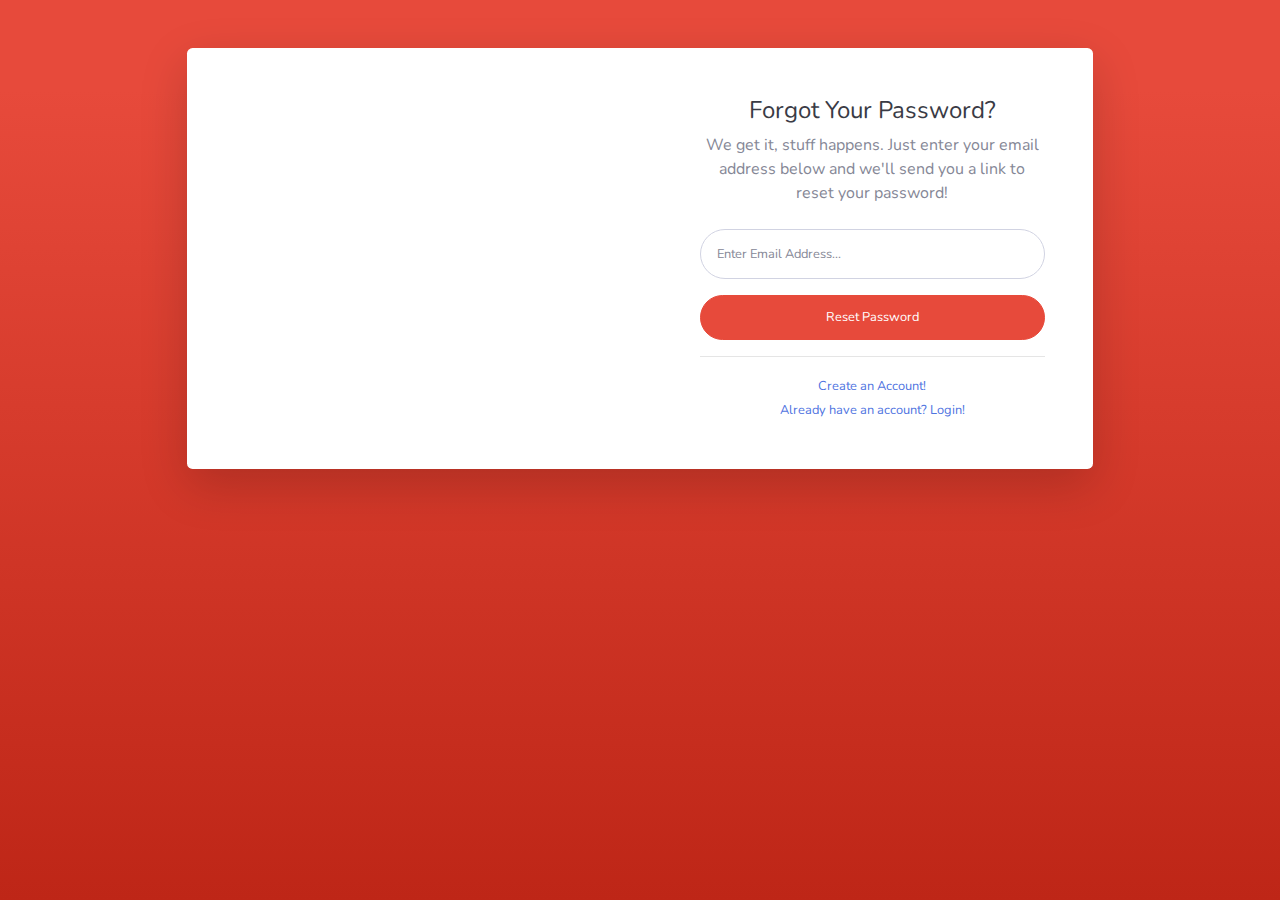
<file: forgot-password.html>
<!DOCTYPE html>
<html lang="en">

<head>

    <meta charset="utf-8">
    <meta http-equiv="X-UA-Compatible" content="IE=edge">
    <meta name="viewport" content="width=device-width, initial-scale=1, shrink-to-fit=no">
    <meta name="description" content="">
    <meta name="author" content="">

    <title>Azur Lane - Forgot Password</title>
    <link rel="icon" type="image/x-icon" href="assets/favicon.ico" />
    <!-- Custom fonts for this template-->
    <link href="vendor/fontawesome-free/css/all.min.css" rel="stylesheet" type="text/css">
    <link
        href="https://fonts.googleapis.com/css?family=Nunito:200,200i,300,300i,400,400i,600,600i,700,700i,800,800i,900,900i"
        rel="stylesheet">

    <!-- Custom styles for this template-->
    <link href="css/sb-admin-2.min.css" rel="stylesheet">

</head>

<body class="bg-gradient-danger">

    <div class="container">

        <!-- Outer Row -->
        <div class="row justify-content-center">

            <div class="col-xl-10 col-lg-12 col-md-9">

                <div class="card o-hidden border-0 shadow-lg my-5">
                    <div class="card-body p-0">
                        <!-- Nested Row within Card Body -->
                        <div class="row">
                            <div class="col-lg-6 d-none d-lg-block bg-password-image"></div>
                            <div class="col-lg-6">
                                <div class="p-5">
                                    <div class="text-center">
                                        <h1 class="h4 text-gray-900 mb-2">Forgot Your Password?</h1>
                                        <p class="mb-4">We get it, stuff happens. Just enter your email address below
                                            and we'll send you a link to reset your password!</p>
                                    </div>
                                    <form class="user">
                                        <div class="form-group">
                                            <input type="email" class="form-control form-control-user"
                                                id="exampleInputEmail" aria-describedby="emailHelp"
                                                placeholder="Enter Email Address...">
                                        </div>
                                        <a href="login.html" class="btn btn-danger btn-user btn-block">
                                            Reset Password
                                        </a>
                                    </form>
                                    <hr>
                                    <div class="text-center">
                                        <a class="small" href="register.html">Create an Account!</a>
                                    </div>
                                    <div class="text-center">
                                        <a class="small" href="login.html">Already have an account? Login!</a>
                                    </div>
                                </div>
                            </div>
                        </div>
                    </div>
                </div>

            </div>

        </div>

    </div>

    <!-- Bootstrap core JavaScript-->
    <script src="vendor/jquery/jquery.min.js"></script>
    <script src="vendor/bootstrap/js/bootstrap.bundle.min.js"></script>

    <!-- Core plugin JavaScript-->
    <script src="vendor/jquery-easing/jquery.easing.min.js"></script>

    <!-- Custom scripts for all pages-->
    <script src="js/sb-admin-2.min.js"></script>

</body>

</html>
</file>
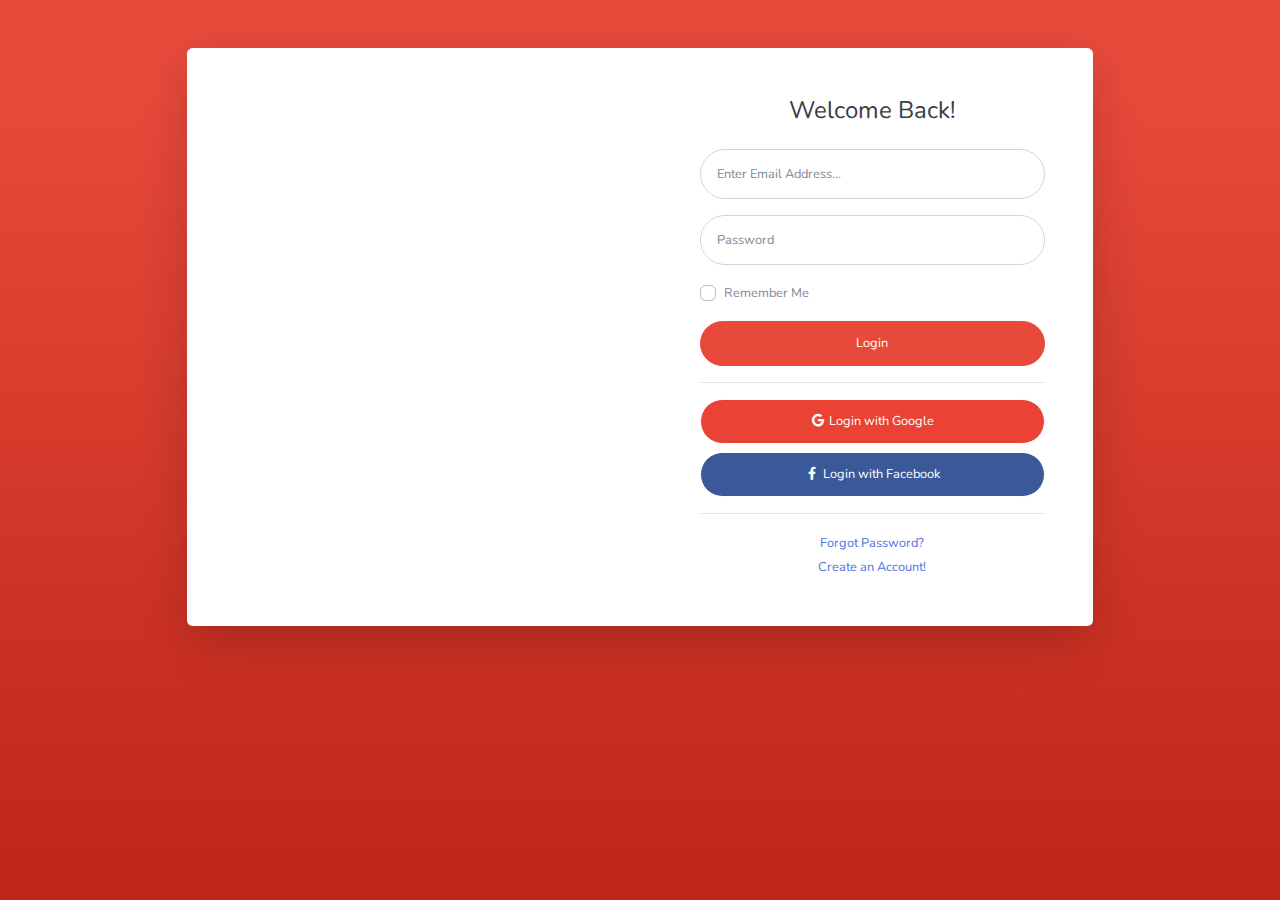
<file: login.html>
<!DOCTYPE html>
<html lang="en">

<head>

    <meta charset="utf-8">
    <meta http-equiv="X-UA-Compatible" content="IE=edge">
    <meta name="viewport" content="width=device-width, initial-scale=1, shrink-to-fit=no">
    <meta name="description" content="">
    <meta name="author" content="">

    <title>Azur Lane - Login</title>
    <link rel="icon" type="image/x-icon" href="assets/favicon.ico" />
    <!-- Custom fonts for this template-->
    <link href="vendor/fontawesome-free/css/all.min.css" rel="stylesheet" type="text/css">
    <link
        href="https://fonts.googleapis.com/css?family=Nunito:200,200i,300,300i,400,400i,600,600i,700,700i,800,800i,900,900i"
        rel="stylesheet">

    <!-- Custom styles for this template-->
    <link href="css/sb-admin-2.min.css" rel="stylesheet">

</head>

<body class="bg-gradient-danger">

    <div class="container">

        <!-- Outer Row -->
        <div class="row justify-content-center">

            <div class="col-xl-10 col-lg-12 col-md-9">

                <div class="card o-hidden border-0 shadow-lg my-5">
                    <div class="card-body p-0">
                        <!-- Nested Row within Card Body -->
                        <div class="row">
                            <div class="col-lg-6 d-none d-lg-block bg-login-image"></div>
                            <div class="col-lg-6">
                                <div class="p-5">
                                    <div class="text-center">
                                        <h1 class="h4 text-gray-900 mb-4">Welcome Back!</h1>
                                    </div>
                                    <form class="user">
                                        <div class="form-group">
                                            <input type="email" class="form-control form-control-user"
                                                id="exampleInputEmail" aria-describedby="emailHelp"
                                                placeholder="Enter Email Address...">
                                        </div>
                                        <div class="form-group">
                                            <input type="password" class="form-control form-control-user"
                                                id="exampleInputPassword" placeholder="Password">
                                        </div>
                                        <div class="form-group">
                                            <div class="custom-control custom-checkbox small">
                                                <input type="checkbox" class="custom-control-input" id="customCheck">
                                                <label class="custom-control-label" for="customCheck">Remember
                                                    Me</label>
                                            </div>
                                        </div>
                                        <a href="index.html" class="btn btn-danger btn-user btn-block">
                                            Login
                                        </a>
                                        <hr>
                                        <a href="index.html" class="btn btn-google btn-user btn-block">
                                            <i class="fab fa-google fa-fw"></i> Login with Google
                                        </a>
                                        <a href="index.html" class="btn btn-facebook btn-user btn-block">
                                            <i class="fab fa-facebook-f fa-fw"></i> Login with Facebook
                                        </a>
                                    </form>
                                    <hr>
                                    <div class="text-center">
                                        <a class="small" href="forgot-password.html">Forgot Password?</a>
                                    </div>
                                    <div class="text-center">
                                        <a class="small" href="register.html">Create an Account!</a>
                                    </div>
                                </div>
                            </div>
                        </div>
                    </div>
                </div>

            </div>

        </div>

    </div>

    <!-- Bootstrap core JavaScript-->
    <script src="vendor/jquery/jquery.min.js"></script>
    <script src="vendor/bootstrap/js/bootstrap.bundle.min.js"></script>

    <!-- Core plugin JavaScript-->
    <script src="vendor/jquery-easing/jquery.easing.min.js"></script>

    <!-- Custom scripts for all pages-->
    <script src="js/sb-admin-2.min.js"></script>

</body>

</html>
</file>
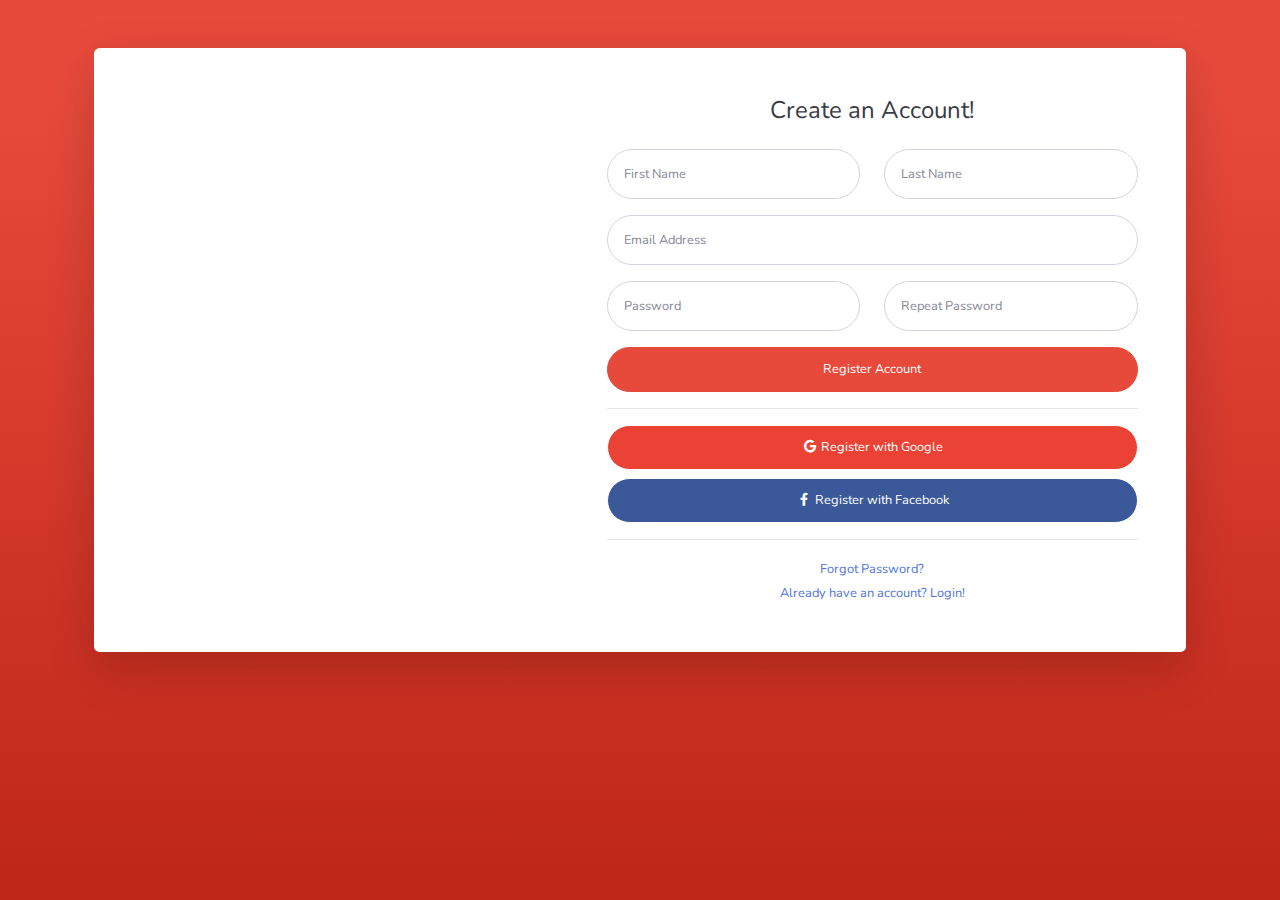
<file: register.html>
<!DOCTYPE html>
<html lang="en">

<head>

    <meta charset="utf-8">
    <meta http-equiv="X-UA-Compatible" content="IE=edge">
    <meta name="viewport" content="width=device-width, initial-scale=1, shrink-to-fit=no">
    <meta name="description" content="">
    <meta name="author" content="">

    <title>Azur Lane - Register</title>
    <link rel="icon" type="image/x-icon" href="assets/favicon.ico" />
    <!-- Custom fonts for this template-->
    <link href="vendor/fontawesome-free/css/all.min.css" rel="stylesheet" type="text/css">
    <link
        href="https://fonts.googleapis.com/css?family=Nunito:200,200i,300,300i,400,400i,600,600i,700,700i,800,800i,900,900i"
        rel="stylesheet">

    <!-- Custom styles for this template-->
    <link href="css/sb-admin-2.min.css" rel="stylesheet">

</head>

<body class="bg-gradient-danger">

    <div class="container">

        <div class="card o-hidden border-0 shadow-lg my-5">
            <div class="card-body p-0">
                <!-- Nested Row within Card Body -->
                <div class="row">
                    <div class="col-lg-5 d-none d-lg-block bg-register-image"></div>
                    <div class="col-lg-7">
                        <div class="p-5">
                            <div class="text-center">
                                <h1 class="h4 text-gray-900 mb-4">Create an Account!</h1>
                            </div>
                            <form class="user">
                                <div class="form-group row">
                                    <div class="col-sm-6 mb-3 mb-sm-0">
                                        <input type="text" class="form-control form-control-user" id="exampleFirstName"
                                            placeholder="First Name">
                                    </div>
                                    <div class="col-sm-6">
                                        <input type="text" class="form-control form-control-user" id="exampleLastName"
                                            placeholder="Last Name">
                                    </div>
                                </div>
                                <div class="form-group">
                                    <input type="email" class="form-control form-control-user" id="exampleInputEmail"
                                        placeholder="Email Address">
                                </div>
                                <div class="form-group row">
                                    <div class="col-sm-6 mb-3 mb-sm-0">
                                        <input type="password" class="form-control form-control-user"
                                            id="exampleInputPassword" placeholder="Password">
                                    </div>
                                    <div class="col-sm-6">
                                        <input type="password" class="form-control form-control-user"
                                            id="exampleRepeatPassword" placeholder="Repeat Password">
                                    </div>
                                </div>
                                <a href="login.html" class="btn btn-danger btn-user btn-block">
                                    Register Account
                                </a>
                                <hr>
                                <a href="index.html" class="btn btn-google btn-user btn-block">
                                    <i class="fab fa-google fa-fw"></i> Register with Google
                                </a>
                                <a href="index.html" class="btn btn-facebook btn-user btn-block">
                                    <i class="fab fa-facebook-f fa-fw"></i> Register with Facebook
                                </a>
                            </form>
                            <hr>
                            <div class="text-center">
                                <a class="small" href="forgot-password.html">Forgot Password?</a>
                            </div>
                            <div class="text-center">
                                <a class="small" href="login.html">Already have an account? Login!</a>
                            </div>
                        </div>
                    </div>
                </div>
            </div>
        </div>

    </div>

    <!-- Bootstrap core JavaScript-->
    <script src="vendor/jquery/jquery.min.js"></script>
    <script src="vendor/bootstrap/js/bootstrap.bundle.min.js"></script>

    <!-- Core plugin JavaScript-->
    <script src="vendor/jquery-easing/jquery.easing.min.js"></script>

    <!-- Custom scripts for all pages-->
    <script src="js/sb-admin-2.min.js"></script>

</body>

</html>
</file>
